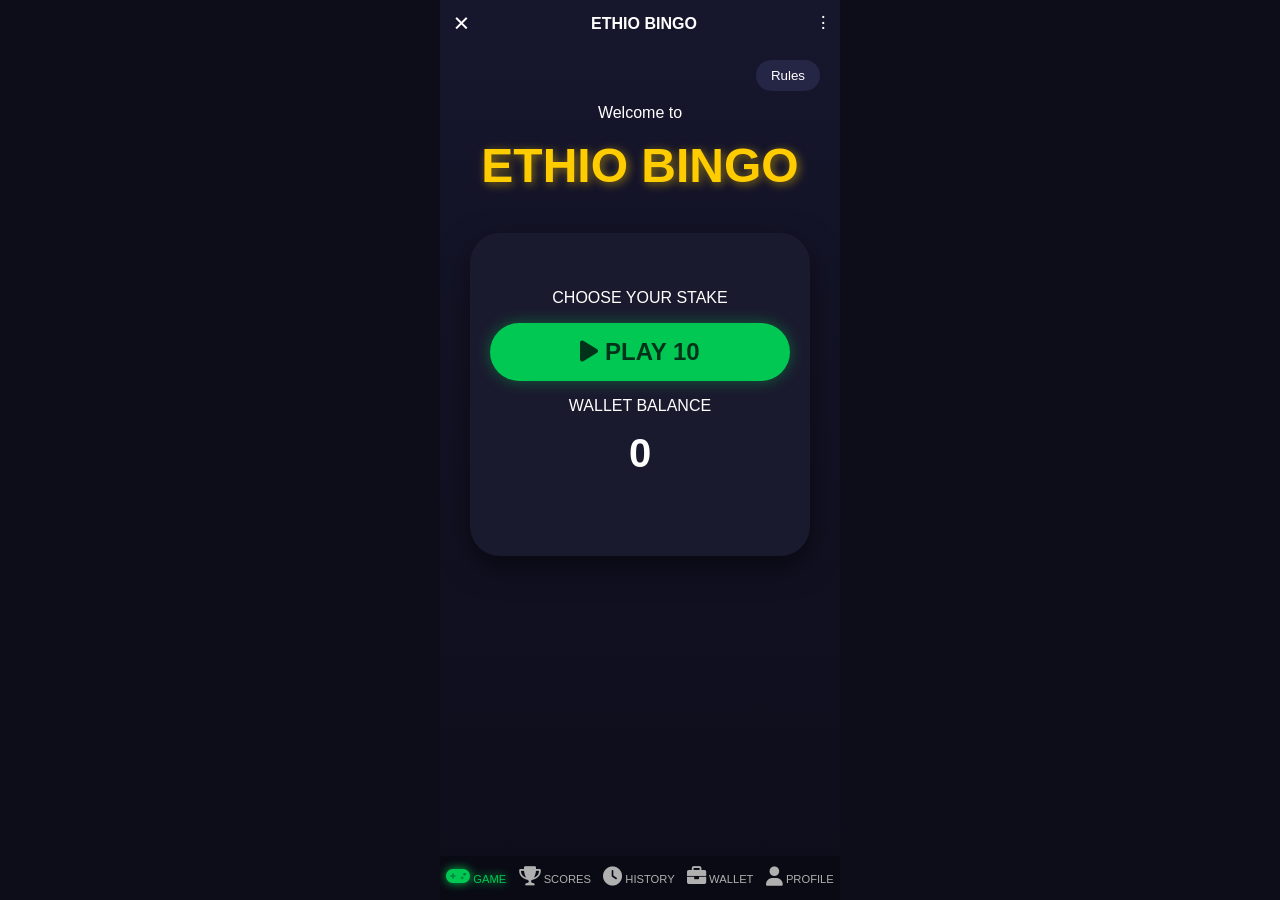
<file: index.html>
<!DOCTYPE html>
<html lang="am">
<head>
    <meta charset="UTF-8">
    <meta name="viewport" content="width=device-width, initial-scale=1.0">
    <title>ETHIO BINGO</title>
    <link rel="stylesheet" href="style.css">
    <link rel="stylesheet" href="https://cdnjs.cloudflare.com/ajax/libs/font-awesome/6.0.0/css/all.min.css">
</head>
<body>

    <div id="main-screen" class="container">
        <div class="header">
            <span class="close-btn">✕</span>
            <span class="title">ETHIO BINGO</span>
            <span class="menu-btn">⋮</span>
        </div>

        <div class="hero">
            <button class="rules-btn" onclick="showRules()">Rules</button>
            <p class="welcome-text">Welcome to</p>
            <h1 class="main-logo">ETHIO BINGO</h1>
        </div>

        <div class="play-card">
            <p class="stake-label">CHOOSE YOUR STAKE</p>
            <div class="divider"></div>
            <button class="play-button" onclick="startGame()">
                <i class="fas fa-play"></i> PLAY 10
            </button>
            <p class="wallet-label">WALLET BALANCE</p>
            <p class="balance-amount">0</p>
        </div>

        <div class="bottom-nav">
            <div class="nav-item active">
                <i class="fas fa-gamepad"></i>
                <span>GAME</span>
            </div>
            <div class="nav-item">
                <i class="fas fa-trophy"></i>
                <span>SCORES</span>
            </div>
            <div class="nav-item">
                <i class="fas fa-clock"></i>
                <span>HISTORY</span>
            </div>
            <div class="nav-item">
                <i class="fas fa-briefcase"></i>
                <span>WALLET</span>
            </div>
            <div class="nav-item">
                <i class="fas fa-user"></i>
                <span>PROFILE</span>
            </div>
        </div>
    </div>

    <div id="rules-screen" class="container hidden">
        <div class="header">
            <button class="back-btn" onclick="hideRules()">❮</button>
            <span class="title">ቢንጎ ህጎች</span>
        </div>

        <div class="rules-tabs">
            <div class="tab active" onclick="switchTab('tab1')"><i class="fas fa-id-card"></i><br>መራጭ</div>
            <div class="tab" onclick="switchTab('tab2')"><i class="fas fa-gamepad"></i><br>ጨዋታ</div>
            <div class="tab" onclick="switchTab('tab3')"><i class="fas fa-trophy"></i><br>አሸናፊ</div>
            <div class="tab" onclick="switchTab('tab4')"><i class="fas fa-ban"></i><br>ቅጣት</div>
        </div>

        <div id="tab-content" class="tab-content">
            </div>
    </div>

    <script src="script.js"></script>
</body>
</html>
</file>
<file: style.css>
:root {
    --bg-color: #0d0d1a;
    --card-bg: #1a1a2e;
    --primary-yellow: #ffcc00;
    --green-btn: #00c853;
    --text-gray: #b0b0b0;
    --glow-color: rgba(0, 200, 83, 0.4);
}

body {
    margin: 0;
    font-family: 'Segoe UI', Tahoma, Geneva, Verdana, sans-serif;
    background-color: var(--bg-color);
    color: white;
    display: flex;
    justify-content: center;
}

.container {
    width: 100%;
    max-width: 400px;
    height: 100vh;
    background: linear-gradient(180deg, #16162d 0%, #0d0d1a 100%);
    position: relative;
    overflow: hidden;
    display: flex;
    flex-direction: column;
}

.hidden { display: none !important; }

/* Header */
.header {
    display: flex;
    justify-content: space-between;
    padding: 15px;
    align-items: center;
    font-weight: bold;
}

/* Hero Section */
.hero {
    text-align: center;
    margin-top: 40px;
}

.rules-btn {
    position: absolute;
    right: 20px;
    top: 60px;
    background: #252545;
    border: none;
    color: white;
    padding: 8px 15px;
    border-radius: 15px;
    cursor: pointer;
}

.main-logo {
    font-size: 3rem;
    color: var(--primary-yellow);
    text-shadow: 2px 2px 10px rgba(255, 204, 0, 0.5);
    margin: 10px 0;
}

/* Play Card */
.play-card {
    background: var(--card-bg);
    margin: 30px;
    padding: 40px 20px;
    border-radius: 30px;
    text-align: center;
    box-shadow: 0 10px 30px rgba(0,0,0,0.5);
}

.play-button {
    background: var(--green-btn);
    border: none;
    width: 100%;
    padding: 15px;
    border-radius: 50px;
    color: #00331a;
    font-size: 1.5rem;
    font-weight: bold;
    cursor: pointer;
    box-shadow: 0 0 15px var(--glow-color);
    transition: transform 0.2s;
}

.play-button:active { transform: scale(0.95); }

.balance-amount {
    font-size: 2.5rem;
    font-weight: bold;
    margin-top: 10px;
}

/* Bottom Nav */
.bottom-nav {
    position: absolute;
    bottom: 0;
    width: 100%;
    display: flex;
    justify-content: space-around;
    background: #0a0a14;
    padding: 10px 0;
}

.nav-item {
    text-align: center;
    color: var(--text-gray);
    font-size: 0.7rem;
    cursor: pointer;
}

.nav-item.active {
    color: var(--green-btn);
    filter: drop-shadow(0 0 5px var(--green-btn));
}

.nav-item i { font-size: 1.2rem; margin-bottom: 5px; }

/* Rules Styling */
.rules-tabs {
    display: flex;
    justify-content: space-around;
    background: #1a1a2e;
    margin: 10px;
    padding: 10px;
    border-radius: 10px;
}

.tab {
    text-align: center;
    color: var(--text-gray);
    font-size: 0.8rem;
    padding: 10px;
    cursor: pointer;
}

.tab.active {
    background: #252545;
    border-radius: 10px;
    color: white;
    box-shadow: 0 0 10px rgba(255,255,255,0.1);
}

.rule-item {
    background: #1a1a2e;
    margin: 15px;
    padding: 15px;
    border-radius: 15px;
    border-left: 4px solid #3f51b5;
}
</file>
